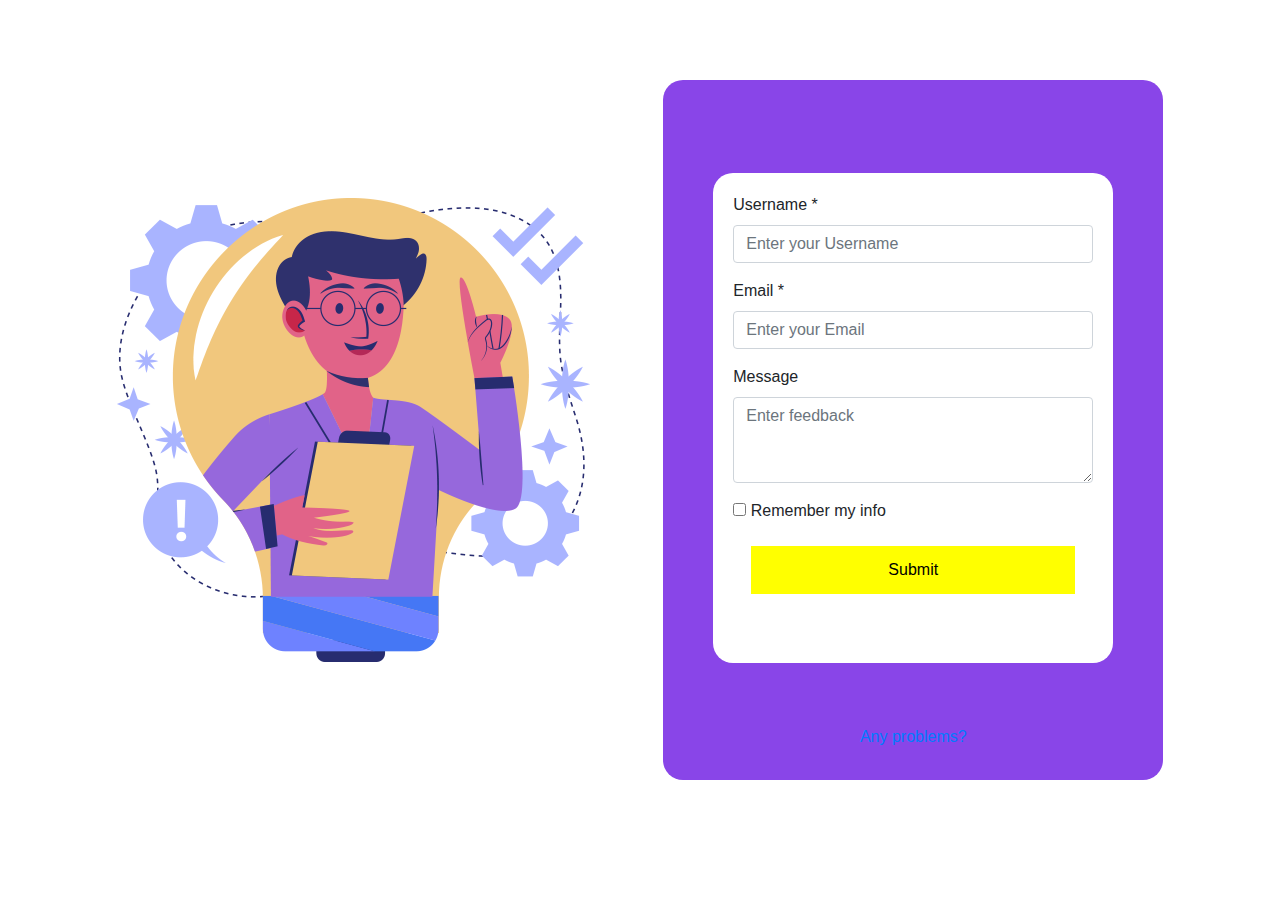
<file: ass2/index.html>
<!DOCTYPE html>
<html lang="en">
  <head>
    <meta charset="UTF-8" />
    <meta http-equiv="X-UA-Compatible" content="IE=edge" />
    <meta name="viewport" content="width=device-width, initial-scale=1.0" />
    <link rel="stylesheet" href="style.css" />
    <script src="https://code.jquery.com/jquery-3.6.0.min.js"></script>
    <link
      rel="stylesheet"
      href="https://maxcdn.bootstrapcdn.com/bootstrap/4.5.2/css/bootstrap.min.css"
    />
    <script src="https://maxcdn.bootstrapcdn.com/bootstrap/4.5.2/js/bootstrap.min.js"></script>
    <title>Document</title>
  </head>
  <body>
    <section class="new">
      <div class="left-section"><img src="img.png" alt="" /></div>
      <div class="containers">
        <div class="inside-container"></div>
        <form action="" id="contact-form">
          <div class="form-group">
            <label for="username">Username *</label>
            <input
              placeholder="Enter your Username"
              type="text"
              id="inp-name"
              class="form-control"
            />
          </div>
          <div class="form-group">
            <label for="email">Email *</label>
            <input
              placeholder="Enter your Email"
              type="email"
              id="inp-email"
              class="form-control"
            />
          </div>
          <div class="form-group">
            <label for="message">Message</label>
            <textarea
              placeholder="Enter feedback"
              rows="3"
              class="form-control"
              id="inp-msg"
            ></textarea>
          </div>
          <div class="remember">
            <input type="checkbox" placeholder="Remember me" />
            <label for="remember">Remember my info</label>
          </div>
          <div style="display: flex; justify-content: center">
            <button class="submit_btn" type="submit" >Submit</button>
          </div>
        </form>
        <a href="#">Any problems?</a>
      </div>
      <div id="result"></div>
    </section>
    <script src="script.js"></script>
  </body>
</html>
</file>
<file: ass2/style.css>
body{
    margin: 0;
    padding: 0;
    font-family: 'Poppins', sans-serif;
}
.new{
    display: flex;
    justify-content: space-around;
    align-items: center;
    padding: 80px;
}
.left-section{
    display: inline-block;
}
a{
    display: inline-block;
    text-decoration: none;
    color: white;
}
.containers{
    border-radius: 20px;
    background-color: #8945e8;
    display: flex;
    flex-direction: column;
    justify-content: space-around;
    align-items: center;
    width: 500px;
    height: 700px;
    margin: 0;
}
#contact-form{
    background-color: white;
    width: 80%;
    height: 70%;
    border-radius: 20px;
    padding: 20px;
}
.submit_btn{
    width: 90%;
    background-color: yellow;
    border: none;
    padding: 12px;
    margin-top: 15px;
}
#result{
    /* display: none; */
    position: absolute;
    top: 10%;
    transform: translateY(-100%);
    left: 20%;
    width: 60%;
    height: 100px;
    z-index: 999;
}
</file>
